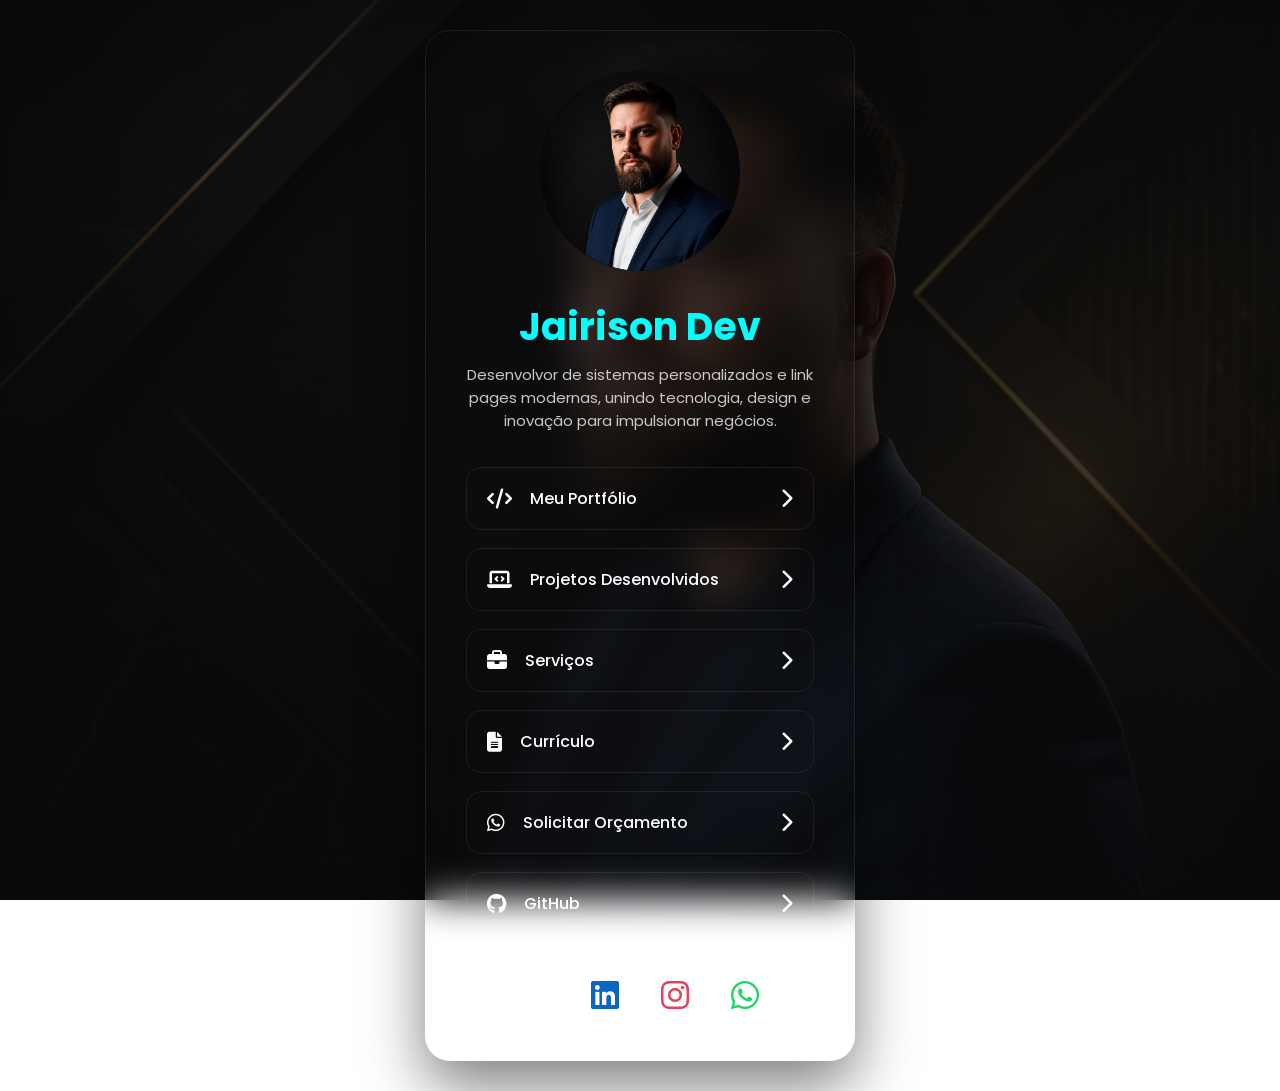
<file: index.html>
<!DOCTYPE html>
<html lang="pt-BR">

<head>

<meta charset="UTF-8">
<meta name="viewport" content="width=device-width, initial-scale=1.0">

<title>PrimeCode | Desenvolvedor Front-End</title>

<link rel="stylesheet" href="style.css">

<link rel="preconnect" href="https://fonts.googleapis.com">
<link rel="preconnect" href="https://fonts.gstatic.com">

<link href="https://fonts.googleapis.com/css2?family=Poppins:wght@300;400;500;600;700&display=swap" rel="stylesheet">

<link rel="stylesheet"
href="https://cdnjs.cloudflare.com/ajax/libs/font-awesome/6.5.2/css/all.min.css">

</head>

<body>

<div class="container">

<img src="img/foto-1.png" class="logo">

<h1>Jairison Dev</h1>
<p>Desenvolvor de sistemas personalizados e link pages modernas, unindo tecnologia, design e inovação para impulsionar negócios.</p>

<div class="links">

<a href="portifolio.html" class="card">

<i class="fa-solid fa-code"></i>

<span>Meu Portfólio</span>

<i class="fa-solid fa-chevron-right seta"></i>

</a>

<a href="projetos.desenvolvidos.html" class="card">

<i class="fa-solid fa-laptop-code"></i>

<span>Projetos Desenvolvidos</span>

<i class="fa-solid fa-chevron-right seta"></i>

</a>

<a href="serviços.html" class="card">

<i class="fa-solid fa-briefcase"></i>

<span>Serviços</span>

<i class="fa-solid fa-chevron-right seta"></i>

</a>

<a href="curriculo.html" class="card">

<i class="fa-solid fa-file-lines"></i>

<span>Currículo</span>

<i class="fa-solid fa-chevron-right seta"></i>

</a>

<a href="orcamento.html" class="card">

<i class="fa-brands fa-whatsapp"></i>

<span>Solicitar Orçamento</span>

<i class="fa-solid fa-chevron-right seta"></i>

</a>

<a href="https://github.com/?locale=pt-br" class="card">

<i class="fa-brands fa-github"></i>

<span>GitHub</span>

<i class="fa-solid fa-chevron-right seta"></i>

</a>

</div>

<div class="social">

<a href="#"><i class="fab fa-github"></i></a>

<a href="#"><i class="fab fa-linkedin"></i></a>

<a href="#"><i class="fab fa-instagram"></i></a>

<a href="https://wa.me/5585999991234?text=Olá,%20gostaria%20de%20solicitar%20um%20orçamento."><i class="fa-brands fa-whatsapp"></i></a>

</div>

</div>

<script src="script.js"></script>

</body>
</html>
</file>
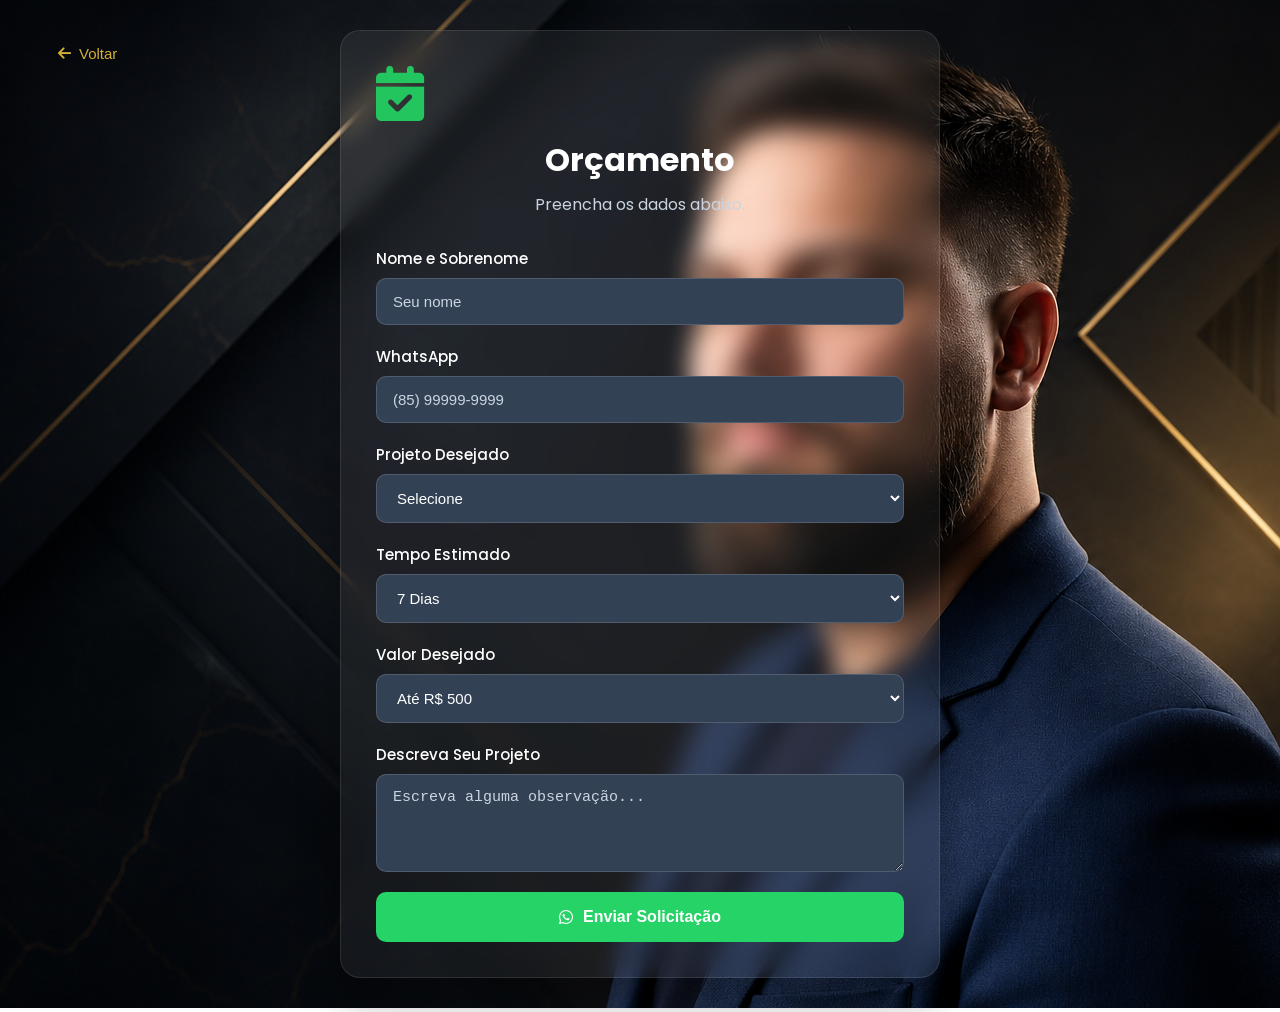
<file: orcamento.html>
<!DOCTYPE html>
<html lang="pt-BR">

<head>

    <meta charset="UTF-8">
    <meta name="viewport" content="width=device-width, initial-scale=1.0">

    <title>Jairison-Dev</title>

    <link rel="stylesheet" href="orcamento.css">

    <link rel="preconnect" href="https://fonts.googleapis.com">

    <link href="https://fonts.googleapis.com/css2?family=Poppins:wght@300;400;500;600;700&display=swap"
        rel="stylesheet">

    <link rel="stylesheet" href="https://cdnjs.cloudflare.com/ajax/libs/font-awesome/6.5.2/css/all.min.css">

</head>

<body>

    <div class="container">

        <div class="voltar">

            <button onclick="history.back()">
                <i class="fa-solid fa-arrow-left"></i>
                Voltar
            </button>

        </div>

        <div class="card">

            <i class="fa-solid fa-calendar-check icon"></i>

            <h1>Orçamento</h1>

            <p>Preencha os dados abaixo.</p>

            <form id="formulario">

                <div class="input-box">

                    <label>Nome e Sobrenome </label>

                    <input type="text" id="nome" placeholder="Seu nome" required>

                </div>

                <div class="input-box">

                    <label>WhatsApp</label>

                    <input type="tel" id="telefone" placeholder="(85) 99999-9999" required>

                </div>

                <div class="input-box">

                    <label>Projeto Desejado</label>

                    <select id="servico">

                        <option>Selecione</option>

                        <option>Midia Kit</option>

                        <option>Link Page</option>

                        <option>Landing Page</option>

                        <option>Site Institucional</option>

                        <option>Portifólio</option>

                        <option>Seistema Web</option>

                        <option>Loja Virtual</option>

                        <option>Manutenção</option>

                        <option>Outro</option>

                    </select>

                </div>

                <div class="entrega">

                    <div class="input-box">

                        <label>Tempo Estimado</label>

                        <select id="prazo">

                            <option> 7 Dias </option>

                            <option> 10 Dias</option>

                            <option> 15 Dias </option>

                            <option> 1 Mês </option>

                        </select>

                    </div>

                </div>

                <div class="dupla">

                    <div class="input-box">

                        <label>Valor Desejado</label>

                        <select id="valor">

                            <option>Até R$ 500</option>

                            <option>R$ 1.000 - R$ 3.000</option>

                            <option>R$ 3.000 - R$ 5.000</option>

                            <option>Acima de R$ 5.000</option>

                        </select>

                    </div>

                </div>

                <div class="input-box">

                    <label>Descreva Seu Projeto</label>

                    <textarea id="obs" rows="4" placeholder="Escreva alguma observação..."></textarea>

                </div>

                <button type="button" onclick="agendarWhatsApp()">

                    <i class="fa-brands fa-whatsapp"></i>

                    Enviar Solicitação

                </button>

            </form>

        </div>

    </div>

    <script src="orcamento.js"></script>

</body>

</html>
</file>
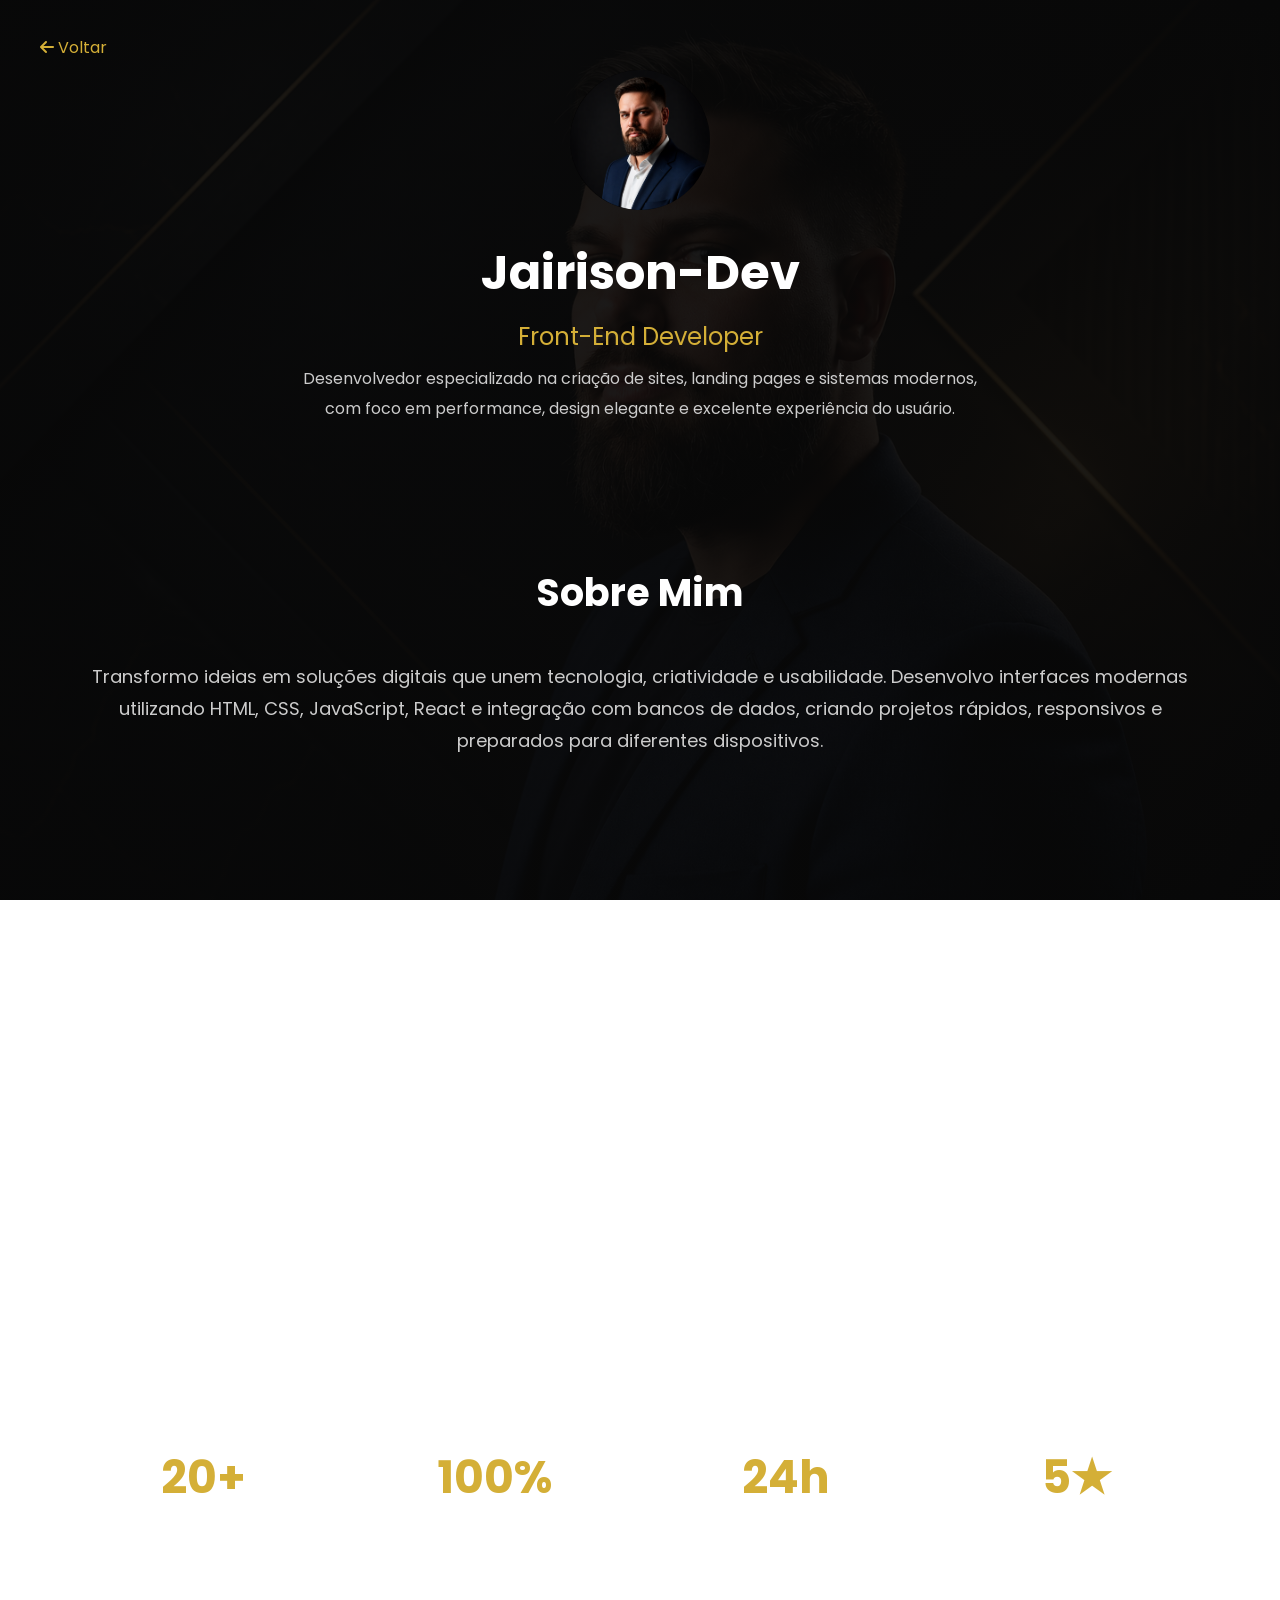
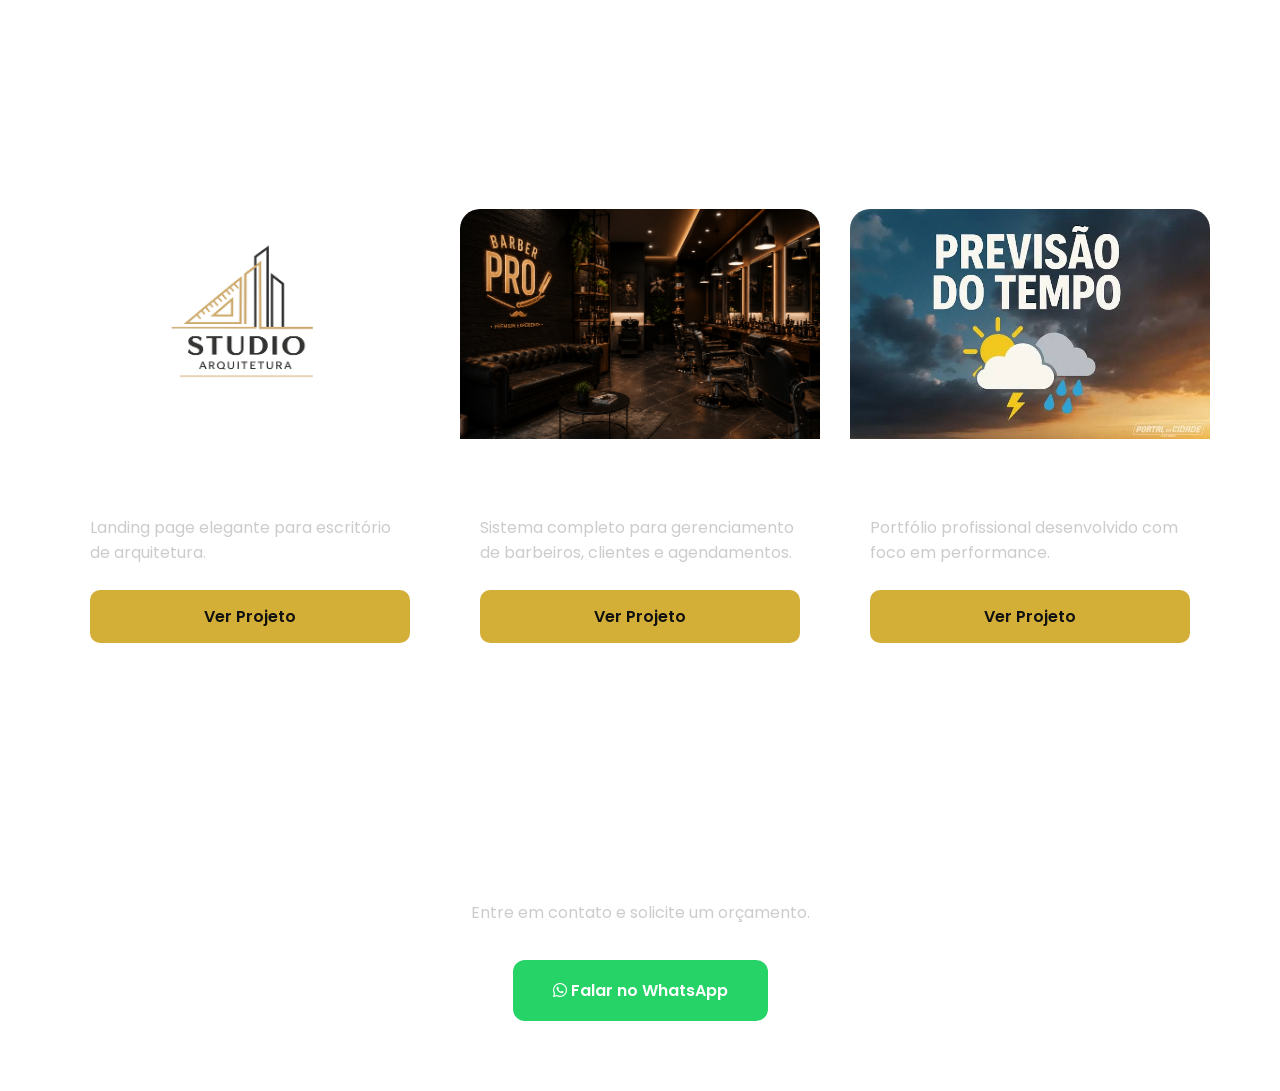
<file: portifolio.html>
<!DOCTYPE html>
<html lang="pt-BR">

<head>

<meta charset="UTF-8">
<meta name="viewport" content="width=device-width, initial-scale=1.0">

<title>Jairison-Dev| Portfólio</title>

<link rel="stylesheet" href="portifolio.css">

<link rel="preconnect" href="https://fonts.googleapis.com">
<link rel="preconnect" href="https://fonts.gstatic.com">

<link href="https://fonts.googleapis.com/css2?family=Poppins:wght@300;400;500;600;700&display=swap" rel="stylesheet">

<link rel="stylesheet"
href="https://cdnjs.cloudflare.com/ajax/libs/font-awesome/6.5.2/css/all.min.css">

</head>

<body>

<header>

<a href="index.html" class="voltar">
<i class="fa-solid fa-arrow-left"></i>
Voltar
</a>

<div class="perfil">

<img src="img/foto-1.png" alt="Jairisondev">

<h1>Jairison-Dev</h1>

<h2>Front-End Developer</h2>

<p>
Desenvolvedor especializado na criação de sites, landing pages e sistemas modernos,
com foco em performance, design elegante e excelente experiência do usuário.
</p>

</div>

</header>

<section class="sobre">

<h2>Sobre Mim</h2>

<p>
Transformo ideias em soluções digitais que unem tecnologia, criatividade e
usabilidade. Desenvolvo interfaces modernas utilizando HTML, CSS, JavaScript,
React e integração com bancos de dados, criando projetos rápidos, responsivos
e preparados para diferentes dispositivos.
</p>

</section>

<section class="habilidades">

<h2>Tecnologias</h2>

<div class="grid">

<div class="skill"><i class="fa-brands fa-html5"></i><span>HTML5</span></div>

<div class="skill"><i class="fa-brands fa-css3-alt"></i><span>CSS3</span></div>

<div class="skill"><i class="fa-brands fa-js"></i><span>JavaScript</span></div>

<div class="skill"><i class="fa-brands fa-react"></i><span>React</span></div>

<div class="skill"><i class="fa-solid fa-database"></i><span>Supabase</span></div>

<div class="skill"><i class="fa-brands fa-github"></i><span>GitHub</span></div>

</div>

</section>

<section class="estatisticas">

<div class="numero">
<h3>20+</h3>
<p>Projetos</p>
</div>

<div class="numero">
<h3>100%</h3>
<p>Responsivos</p>
</div>

<div class="numero">
<h3>24h</h3>
<p>Suporte</p>
</div>

<div class="numero">
<h3>5★</h3>
<p>Qualidade</p>
</div>

</section>

<section class="projetos">

<h2>Projetos em Destaque</h2>

<div class="cards">

<div class="card">

<img src="assents/arquitetura.png">

<h3>Studio Arquitetura</h3>

<p>Landing page elegante para escritório de arquitetura.</p>

<a href="file:///C:/Users/hp/Desktop/arquitetura/index.html">Ver Projeto</a>

</div>

<div class="card">

<img src="assents/barbearia.png">

<h3>Sistema Barbearia</h3>

<p>
    Sistema completo para gerenciamento de barbeiros, clientes e agendamentos.
</p>

<a href="file:///C:/Users/hp/Desktop/ag-barbearias/index.html">Ver Projeto</a>

</div>

<div class="card">

<img src="assents/previsão-do-tempo.jpeg">

<h3>Previsão do Tempo</h3>

<p>Portfólio profissional desenvolvido com foco em performance.</p>

<a href="file:///C:/Users/hp/Desktop/PROJETOS%20PRONTOS/PREVIS%C3%83O-DO-TEMPO/index.html">Ver Projeto</a>

</div>

</div>

</section>

<section class="contato">

<h2>Vamos criar seu projeto?</h2>

<p>Entre em contato e solicite um orçamento.</p>

<a href="#">
<i class="fa-brands fa-whatsapp"></i>
Falar no WhatsApp
</a>

</section>

<script src="portifolio.js"></script>

</body>
</html>
</file>
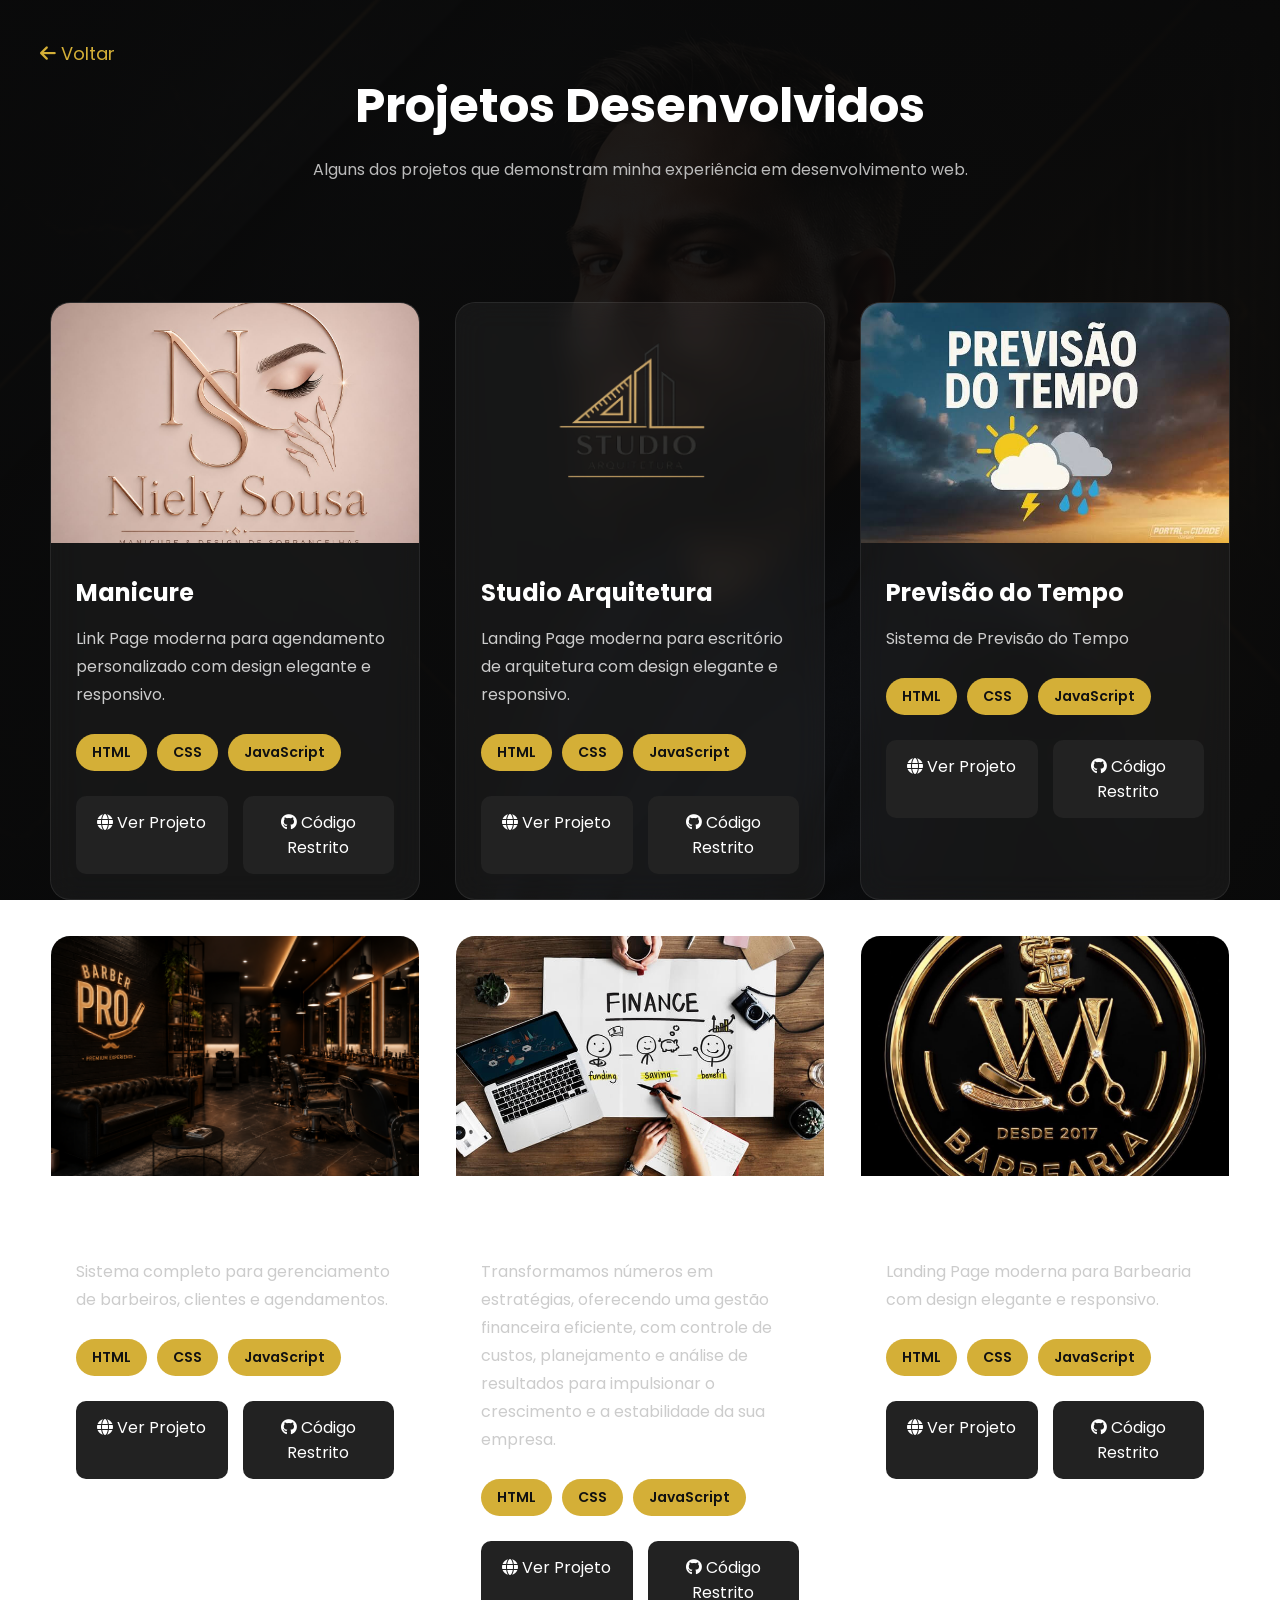
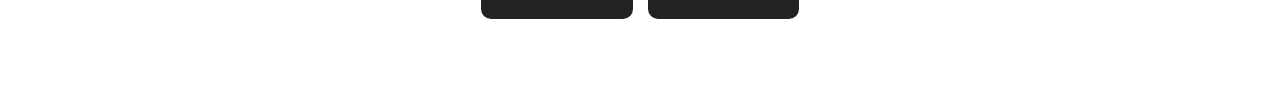
<file: projetos.desenvolvidos.html>
<!DOCTYPE html>
<html lang="pt-BR">

<head>

    <meta charset="UTF-8">
    <meta name="viewport" content="width=device-width, initial-scale=1.0">

    <title>PJairison-Dev | Projetos Desenvolvidos</title>

    <link rel="stylesheet" href="projetos.desenvolvidos.css">

    <link rel="preconnect" href="https://fonts.googleapis.com">
    <link rel="preconnect" href="https://fonts.gstatic.com">

    <link href="https://fonts.googleapis.com/css2?family=Poppins:wght@300;400;500;600;700&display=swap"
        rel="stylesheet">

    <link rel="stylesheet" href="https://cdnjs.cloudflare.com/ajax/libs/font-awesome/6.5.2/css/all.min.css">

</head>

<body>

    <header>

        <a href="index.html" class="voltar">
            <i class="fa-solid fa-arrow-left"></i>
            Voltar
        </a>

        <h1>Projetos Desenvolvidos</h1>

        <p>Alguns dos projetos que demonstram minha experiência em desenvolvimento web.</p>

    </header>

    <section class="projetos">

        <div class="card">

            <img src="assents/Manicure.jpeg">

            <div class="conteudo">

                <h2>Manicure</h2>

                <p>
                    Link Page moderna para agendamento personalizado com design elegante e responsivo.
                </p>

                <div class="tecnologias">

                    <span>HTML</span>
                    <span>CSS</span>
                    <span>JavaScript</span>

                </div>

                <div class="botoes">

                    <a href="https://jairison.github.io/manicure-n.s/">
                        <i class="fa-solid fa-globe"></i>
                        Ver Projeto
                    </a>

                    <a href="#">
                        <i class="fa-brands fa-github"></i>
                        Código Restrito
                    </a>

                </div>

            </div>

        </div>

        <div class="card">

            <img src="assents/arquitetura.png">

            <div class="conteudo">

                <h2>Studio Arquitetura</h2>

                <p>
                    Landing Page moderna para escritório de arquitetura com design elegante e responsivo.
                </p>

                <div class="tecnologias">

                    <span>HTML</span>
                    <span>CSS</span>
                    <span>JavaScript</span>

                </div>

                <div class="botoes">

                    <a href="https://jairison.github.io/Link-Page-Arquitetura/">
                        <i class="fa-solid fa-globe"></i>
                        Ver Projeto
                    </a>

                    <a href="#">
                        <i class="fa-brands fa-github"></i>
                        Código Restrito
                    </a>

                </div>

            </div>

        </div>

        <div class="card">

            <img src="assents/previsão-do-tempo.jpeg">

            <div class="conteudo">

                <h2>Previsão do Tempo</h2>

                <p>
                    Sistema de Previsão do Tempo
                </p>

                <div class="tecnologias">

                    <span>HTML</span>
                    <span>CSS</span>
                    <span>JavaScript</span>

                </div>

                <div class="botoes">

                    <a href="https://jairison.github.io/Previs-o-do-tempo/">
                        <i class="fa-solid fa-globe"></i>
                        Ver Projeto
                    </a>

                    <a href="#">
                        <i class="fa-brands fa-github"></i>
                        Código Restrito
                    </a>

                </div>

            </div>

        </div>

        <div class="card">

            <img src="assents/barbearia.png">

            <div class="conteudo">

                <h2>Sistema Barbearia</h2>

                <p>
                    Sistema completo para gerenciamento de barbeiros, clientes e agendamentos.
                </p>

                <div class="tecnologias">

                    <span>HTML</span>
                    <span>CSS</span>
                    <span>JavaScript</span>

                </div>

                <div class="botoes">

                    <a href="https://jairison.github.io/Ag-Barbearia/">
                        <i class="fa-solid fa-globe"></i>
                        Ver Projeto
                    </a>

                    <a href="#">
                        <i class="fa-brands fa-github"></i>
                        Código Restrito
                    </a>

                </div>

            </div>

        </div>

        <div class="card">

            <img src="assents/gestao-financeira.jpeg">

            <div class="conteudo">

                <h2>Gestão Financeira</h2>

                <p>
                    Transformamos números em estratégias, oferecendo uma gestão financeira eficiente, com controle de custos, planejamento e análise de resultados para impulsionar o crescimento e a estabilidade da sua empresa.
                </p>

                <div class="tecnologias">

                    <span>HTML</span>
                    <span>CSS</span>
                    <span>JavaScript</span>

                </div>

                <div class="botoes">

                    <a href="#">
                        <i class="fa-solid fa-globe"></i>
                        Ver Projeto
                    </a>

                    <a href="#">
                        <i class="fa-brands fa-github"></i>
                        Código Restrito
                    </a>

                </div>

            </div>

        </div>

        <div class="card">

            <img src="assents/logo-barbearia.jpeg">

            <div class="conteudo">

                <h2>Valdevan Barbeiro</h2>

                <p>
                    Landing Page moderna para Barbearia com design elegante e responsivo.
                </p>

                <div class="tecnologias">

                    <span>HTML</span>
                    <span>CSS</span>
                    <span>JavaScript</span>

                </div>

                <div class="botoes">

                    <a href="https://jairison.github.io/valdevan-barbeiro/">
                        <i class="fa-solid fa-globe"></i>
                        Ver Projeto
                    </a>

                    <a href="#">
                        <i class="fa-brands fa-github"></i>
                        Código Restrito
                    </a>

                </div>

    </section>

    <script src="projetos.desenvolvidos.js"></script>

</body>

</html>
</file>
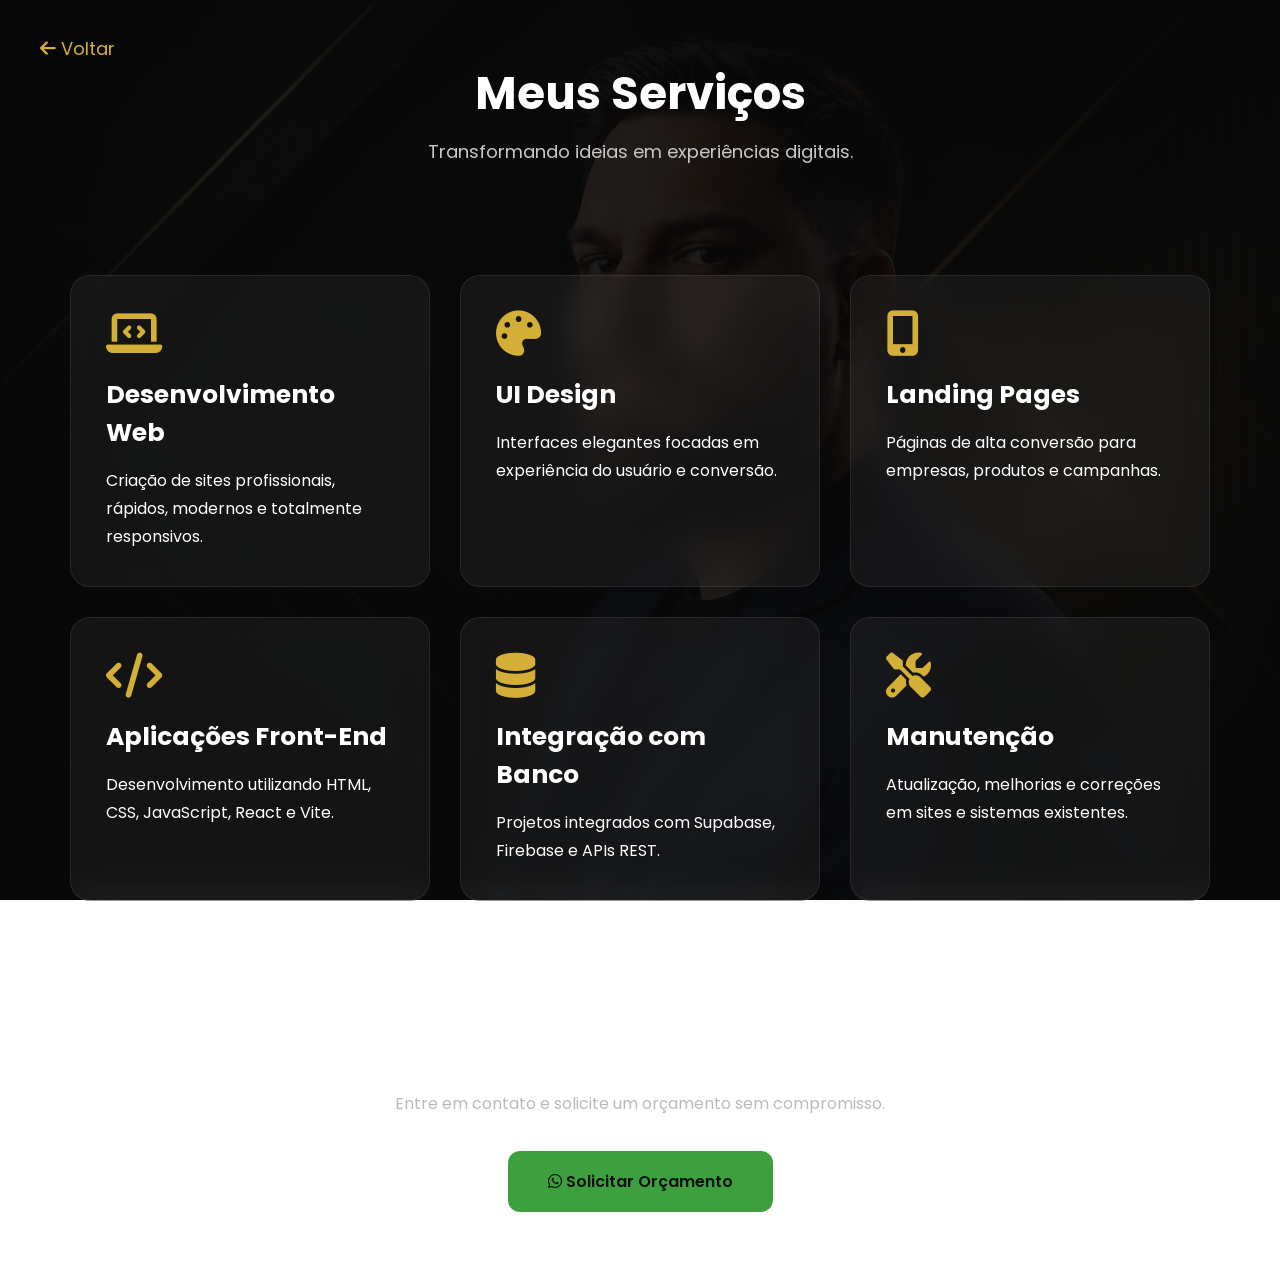
<file: serviços.html>
<!DOCTYPE html>
<html lang="pt-BR">

<head>

<meta charset="UTF-8">
<meta name="viewport" content="width=device-width, initial-scale=1.0">

<title>Jairison-Dev | Serviços</title>

<link rel="stylesheet" href="serviços.css">

<link rel="preconnect" href="https://fonts.googleapis.com">
<link rel="preconnect" href="https://fonts.gstatic.com">

<link href="https://fonts.googleapis.com/css2?family=Poppins:wght@300;400;500;600;700&display=swap" rel="stylesheet">

<link rel="stylesheet"
href="https://cdnjs.cloudflare.com/ajax/libs/font-awesome/6.5.2/css/all.min.css">

</head>

<body>

<header>

<a href="index.html" class="voltar">
<i class="fa-solid fa-arrow-left"></i>
Voltar
</a>

<h1>Meus Serviços</h1>

<p>Transformando ideias em experiências digitais.</p>

</header>

<section class="servicos">

<div class="card">

<i class="fa-solid fa-laptop-code"></i>

<h2>Desenvolvimento Web</h2>

<p>
Criação de sites profissionais, rápidos, modernos e totalmente responsivos.
</p>

</div>

<div class="card">

<i class="fa-solid fa-palette"></i>

<h2>UI Design</h2>

<p>
Interfaces elegantes focadas em experiência do usuário e conversão.
</p>

</div>

<div class="card">

<i class="fa-solid fa-mobile-screen-button"></i>

<h2>Landing Pages</h2>

<p>
Páginas de alta conversão para empresas, produtos e campanhas.
</p>

</div>

<div class="card">

<i class="fa-solid fa-code"></i>

<h2>Aplicações Front-End</h2>

<p>
Desenvolvimento utilizando HTML, CSS, JavaScript, React e Vite.
</p>

</div>

<div class="card">

<i class="fa-solid fa-database"></i>

<h2>Integração com Banco</h2>

<p>
Projetos integrados com Supabase, Firebase e APIs REST.
</p>

</div>

<div class="card">

<i class="fa-solid fa-screwdriver-wrench"></i>

<h2>Manutenção</h2>

<p>
Atualização, melhorias e correções em sites e sistemas existentes.
</p>

</div>

</section>

<section class="cta">

<h2>Vamos desenvolver seu próximo projeto?</h2>

<p>
Entre em contato e solicite um orçamento sem compromisso.
</p>

<a href="#" class="botao">
<i class="fa-brands fa-whatsapp"></i>
Solicitar Orçamento
</a>

</section>

<script src="serviços.js"></script>

</body>
</html>
</file>
<file: style.css>
*{
margin:0;
padding:0;
box-sizing:border-box;
font-family:Poppins,sans-serif;
}

body{

background:
linear-gradient(rgba(10,10,10,.80),rgba(10,10,10,.80)),
url(img/bg-1.png);
background-size:cover;
background-position:center;
background-repeat: no-repeat;
background-attachment:fixed;
display:flex;
justify-content:center;
align-items:center;
min-height:100vh;
padding:30px;
}

.container{
width:430px;
max-width:100%;
background:transparent;

backdrop-filter:blur(18px);

border:1px solid rgba(255,255,255,.08);

padding:40px;

border-radius:25px;

text-align:center;

box-shadow:0 25px 60px rgba(0,0,0,.5);

animation:fade .8s;

}

.logo{

width:200px;
margin-bottom:20px;
border-radius: 50%;

}

h1{

color:aqua;
font-size:38px;

}

p{

margin-top:8px;
margin-bottom:35px;

color:#c8c8c8;

font-size:15px;

}

.links{

display:flex;
flex-direction:column;
gap:18px;

}

.card{

display:flex;
align-items:center;
justify-content:space-between;
text-decoration:none;
padding:18px 20px;
border-radius:15px;
background:transparent;

border:1px solid rgba(255,255,255,.08);
color:#fff;
transition:.35s;


}

.card:hover{
background:cornflowerblue;
color:#111;
transform:translateY(-5px);

}

.card span{
flex:1;
text-align:left;
margin-left:18px;
font-weight:500;
}

.card i{
font-size:20px;
}

.seta{
font-size:16px;
}

.social{
margin-top:35px;
display:flex;
justify-content:center;
gap:25px;

}

.social a{
width:50px;
height:50px;
border-radius:50%;
display:flex;
justify-content:center;
align-items:center;
text-decoration:none;
background:rgba(255,255,255,.05);
color:#fff;
font-size:22px;
transition:.3s;

}

.social{
    display: flex;
    gap: 20px;
}

.social a{
    text-decoration: none;
    font-size: 32px;
    transition: 0.3s;
}

/* GitHub */
.social .fa-github{
    color: #ffffff; /* Branco */
}

/* LinkedIn */
.social .fa-linkedin{
    color: #0A66C2;
}

/* Instagram */
.social .fa-instagram{
    color: #E4405F;
}

/* WhatsApp */
.social .fa-whatsapp{
    color: #25D366;
}

/* Efeito ao passar o mouse */
.social a:hover{
    transform: scale(1.15);
    opacity: 0.8;
}

.social a:hover{
color:#111;
transform:translateY(-5px);
}

@keyframes fade{

from{
opacity:0;
transform:translateY(40px);
}

to{
opacity:1;
transform:translateY(0);
}

}

@media (max-width: 768px){

.container{
padding:30px 22px;
}

h1{
font-size:30px;
}

}
</file>
<file: orcamento.css>
*{
    margin: 0;
    padding: 0;
    box-sizing: border-box;
}

body{
    font-family: 'Poppins', sans-serif;
    min-height: 100vh;
    display: flex;
    justify-content: center;
    align-items: center;
    background-image: url(img/bg-1.png);
    padding: 30px 15px;
}

.container{
    width: 100%;
    max-width: 600px;
}

.voltar{

position:absolute;

left:40px;
top:35px;

text-decoration:none;

color:#d4af37;

}

.voltar button{
    display: flex;
    align-items: center;
    gap: 8px;
    padding: 10px 18px;
    border: none;
    border-radius: 8px;
    cursor: pointer;
    background: transparent;
    color:#d4af37;
    font-size: 15px;
    transition: .3s;
}

.card{
    width: 100%;
    background: rgba(255,255,255,.06);
    backdrop-filter: blur(12px);
    border: 1px solid rgba(255,255,255,.1);
    border-radius: 20px;
    padding: 35px;
    box-shadow: 0 20px 40px rgba(0,0,0,.35);
}

.icon{
    font-size: 55px;
    color: #22c55e;
    display: block;
    text-align: center;
    margin-bottom: 15px;
}

.card h1{
    text-align: center;
    color: #fff;
    margin-bottom: 8px;
}

.card p{
    text-align: center;
    color: #cbd5e1;
    margin-bottom: 30px;
}

form{
    width: 100%;
}

.input-box{
    display: flex;
    flex-direction: column;
    margin-bottom: 20px;
}

.input-box label{
    color: #fff;
    margin-bottom: 8px;
    font-size: 15px;
    font-weight: 500;
}

.input-box input,
.input-box select,
.input-box textarea{
    width: 100%;
    padding: 14px 16px;
    border-radius: 10px;
    border: 1px solid rgba(255,255,255,.15);
    background: #334155;
    color: #fff;
    font-size: 15px;
    outline: none;
    transition: .3s;
}

.input-box input::placeholder,
.input-box textarea::placeholder{
    color: #cbd5e1;
}

.input-box input:focus,
.input-box select:focus,
.input-box textarea:focus{
    border-color: #22c55e;
    box-shadow: 0 0 10px rgba(34,197,94,.4);
}

.input-box textarea{
    resize: vertical;
}

.dupla{
    display: grid;
    grid-template-columns: 1fr;
    gap: 20px;
}

button[type="button"]{
    width: 100%;
    margin-top: 10px;
    padding: 16px;
    border: none;
    border-radius: 10px;
    background: #25D366;
    color: #fff;
    font-size: 16px;
    font-weight: 600;
    cursor: pointer;
    display: flex;
    justify-content: center;
    align-items: center;
    gap: 10px;
    transition: .3s;
}

button[type="button"]:hover{
    background: #1ebe5d;
    transform: translateY(-2px);
}

@media (max-width:600px){

    .card{
        padding: 25px;
    }

    .card h1{
        font-size: 28px;
    }

}
</file>
<file: portifolio.css>
*{
margin:0;
padding:0;
box-sizing:border-box;
font-family:Poppins,sans-serif;
}

body{

background:
linear-gradient(rgba(8,8,8,.92),rgba(8,8,8,.92)),
url(img/bg-1.png);
background-size:cover;
background-position:center;
background-repeat: no-repeat;
background-attachment:fixed;
color:white;

}

header{

padding:70px 20px;
text-align:center;

}

.voltar{

position:absolute;
left:40px;
top:35px;

text-decoration:none;
color:#d4af37;

}

.perfil img{

width:140px;
margin-bottom:20px;
border-radius: 50%;

}

.perfil h1{

font-size:48px;

}

.perfil h2{

color:#d4af37;
font-weight:400;
margin:10px 0;

}

.perfil p{

max-width:700px;
margin:auto;
line-height:30px;
color:#ccc;

}

section{

max-width:1200px;
margin:auto;
padding:70px 30px;

}

section h2{

text-align:center;
margin-bottom:40px;
font-size:38px;

}

.sobre p{

text-align:center;
line-height:32px;
font-size:18px;
color:#ccc;

}

.grid{

display:grid;
grid-template-columns:repeat(auto-fit,minmax(180px,1fr));
gap:25px;

}

.skill{

background:rgba(255,255,255,.05);

padding:30px;

border-radius:20px;

text-align:center;

transition:.3s;

}

.skill:hover{

background:#d4af37;
color:#111;
transform:translateY(-8px);

}

.skill i{

font-size:50px;
margin-bottom:15px;

}

.estatisticas{

display:grid;
grid-template-columns:repeat(auto-fit,minmax(180px,1fr));
gap:25px;

text-align:center;

}

.numero{

background:rgba(255,255,255,.05);

padding:35px;

border-radius:20px;

}

.numero h3{

font-size:45px;
color:#d4af37;

}

.cards{

display:grid;
grid-template-columns:repeat(auto-fit,minmax(330px,1fr));
gap:30px;

}

.card{

background:rgba(255,255,255,.05);

border-radius:20px;

overflow:hidden;

transition:.4s;

}

.card:hover{

transform:translateY(-10px);

}

.card img{

width:100%;
height:230px;
object-fit:cover;

}

.card h3{

margin:20px;

}

.card p{

margin:0 20px 25px;
color:#ccc;

}

.card a{

display:block;

margin:20px;

padding:14px;

text-align:center;

background:#d4af37;

color:#111;

text-decoration:none;

border-radius:10px;

font-weight:600;

}

.contato{

text-align:center;

}

.contato p{

margin:20px 0 35px;

color:#ccc;

}

.contato a{

display:inline-block;

padding:18px 40px;

background:#25D366;

color:white;

text-decoration:none;

border-radius:12px;

font-weight:600;

transition:.3s;

}

.contato a:hover{

transform:scale(1.05);

}
</file>
<file: projetos.desenvolvidos.css>
*{
margin:0;
padding:0;
box-sizing:border-box;
font-family:Poppins,sans-serif;
}

body{

background:
linear-gradient(rgba(10,10,10,.92),rgba(10,10,10,.92)),
url(img/bg-1.png);
background-size:cover;
background-position:center;
background-repeat: no-repeat;
background-attachment:fixed;
color:white;

}

header{

padding:70px 20px;
text-align:center;

}

.voltar{

position:absolute;

left:40px;
top:40px;

text-decoration:none;
color:#d4af37;
font-size:18px;

}

header h1{

font-size:48px;

}

header p{

margin-top:15px;

color:#bbb;

}

.projetos{

max-width:1300px;

margin:auto;

padding:50px;

display:grid;

grid-template-columns:repeat(auto-fit,minmax(350px,1fr));

gap:35px;

}

.card{

background:rgba(255,255,255,.05);

border-radius:20px;

overflow:hidden;

border:1px solid rgba(255,255,255,.08);

backdrop-filter:blur(15px);

transition:.4s;

}

.card:hover{

transform:translateY(-10px);

box-shadow:0 20px 40px rgba(212,175,55,.15);

}

.card img{

width:100%;
height:240px;

object-fit:cover;

}

.conteudo{

padding:25px;

}

.conteudo h2{

margin-bottom:15px;

}

.conteudo p{

color:#ccc;

line-height:28px;

margin-bottom:25px;

}

.tecnologias{

display:flex;

gap:10px;

flex-wrap:wrap;

margin-bottom:25px;

}

.tecnologias span{

background:#d4af37;

color:#111;

padding:8px 16px;

border-radius:30px;

font-size:14px;

font-weight:600;

}

.botoes{

display:flex;

gap:15px;

}

.botoes a{

flex:1;

padding:14px;

text-align:center;

text-decoration:none;

background:#222;

color:white;

border-radius:10px;

transition:.3s;

}

.botoes a:hover{

background:#d4af37;

color:#111;

}

/* ===== Tablets ===== */
@media (max-width: 992px){

    header{
        padding:60px 20px;
    }

    header h1{
        font-size:40px;
    }

    .projetos{
        padding:30px;
        gap:25px;
    }

}

/* ===== Celulares ===== */
@media (max-width:768px){

    .voltar{
        position:static;
        display:inline-block;
        margin-bottom:20px;
        font-size:16px;
    }

    header{
        padding:40px 20px;
    }

    header h1{
        font-size:32px;
        line-height:1.2;
    }

    header p{
        font-size:16px;
        line-height:1.6;
    }

    .projetos{
        grid-template-columns:1fr;
        padding:20px;
        gap:20px;
    }

    .card img{
        height:220px;
    }

    .conteudo{
        padding:20px;
    }

    .conteudo h2{
        font-size:24px;
    }

    .conteudo p{
        font-size:15px;
        line-height:1.7;
    }

    .botoes{
        flex-direction:column;
    }

    .botoes a{
        width:100%;
    }

}

/* ===== Celulares pequenos ===== */
@media (max-width:480px){

    header h1{
        font-size:28px;
    }

    header p{
        font-size:14px;
    }

    .projetos{
        padding:15px;
    }

    .card{
        border-radius:15px;
    }

    .card img{
        height:180px;
    }

    .conteudo{
        padding:18px;
    }

    .conteudo h2{
        font-size:20px;
    }

    .conteudo p{
        font-size:14px;
        line-height:1.6;
    }

    .tecnologias span{
        font-size:12px;
        padding:6px 12px;
    }

    .botoes a{
        padding:12px;
        font-size:14px;
    }

}
</file>
<file: serviços.css>
*{
margin:0;
padding:0;
box-sizing:border-box;
font-family:Poppins,sans-serif;
}

body{

background:
linear-gradient(rgba(8,8,8,.90),rgba(8,8,8,.90)),
url(img/bg-1.png);
background-size:cover;
background-position:center;
background-repeat: no-repeat;
background-attachment:fixed;

color:white;

}

header{

text-align:center;
padding:60px 20px;

}

.voltar{

position:absolute;

left:40px;
top:35px;

text-decoration:none;
color:#d4af37;

font-size:18px;

}

header h1{

font-size:45px;
margin-bottom:10px;

}

header p{

color:#c8c8c8;
font-size:18px;

}

.servicos{

max-width:1200px;

margin:auto;

padding:50px 30px;

display:grid;

grid-template-columns:repeat(auto-fit,minmax(320px,1fr));

gap:30px;

}

.card{

background:rgba(255,255,255,.05);

backdrop-filter:blur(15px);

border:1px solid rgba(255,255,255,.08);

border-radius:20px;

padding:35px;

transition:.4s;

}

.card:hover{

transform:translateY(-10px);

background:#d4af37;

color:#111;

}

.card i{

font-size:45px;

margin-bottom:20px;

color:#d4af37;

}

.card:hover i{

color:#111;

}

.card h2{

margin-bottom:15px;

font-size:25px;

}

.card p{

line-height:28px;

}

.cta{

text-align:center;

padding:70px 20px;

}

.cta h2{

font-size:36px;

margin-bottom:15px;

}

.cta p{

color:#bbb;

margin-bottom:35px;

}

.botao{

display:inline-block;

padding:18px 40px;

border-radius:12px;

background:rgb(61, 159, 61);

color:#111;

text-decoration:none;

font-weight:600;

transition:.4s;

}

.botao:hover{

transform:scale(1.05);

}

@media (max-width: 768px){

    body{

        background-size: cover;
        background-position: center center;
        background-repeat: no-repeat;

        /* Evita problemas no Android e iPhone */
        background-attachment: scroll;
    }

}
</file>
